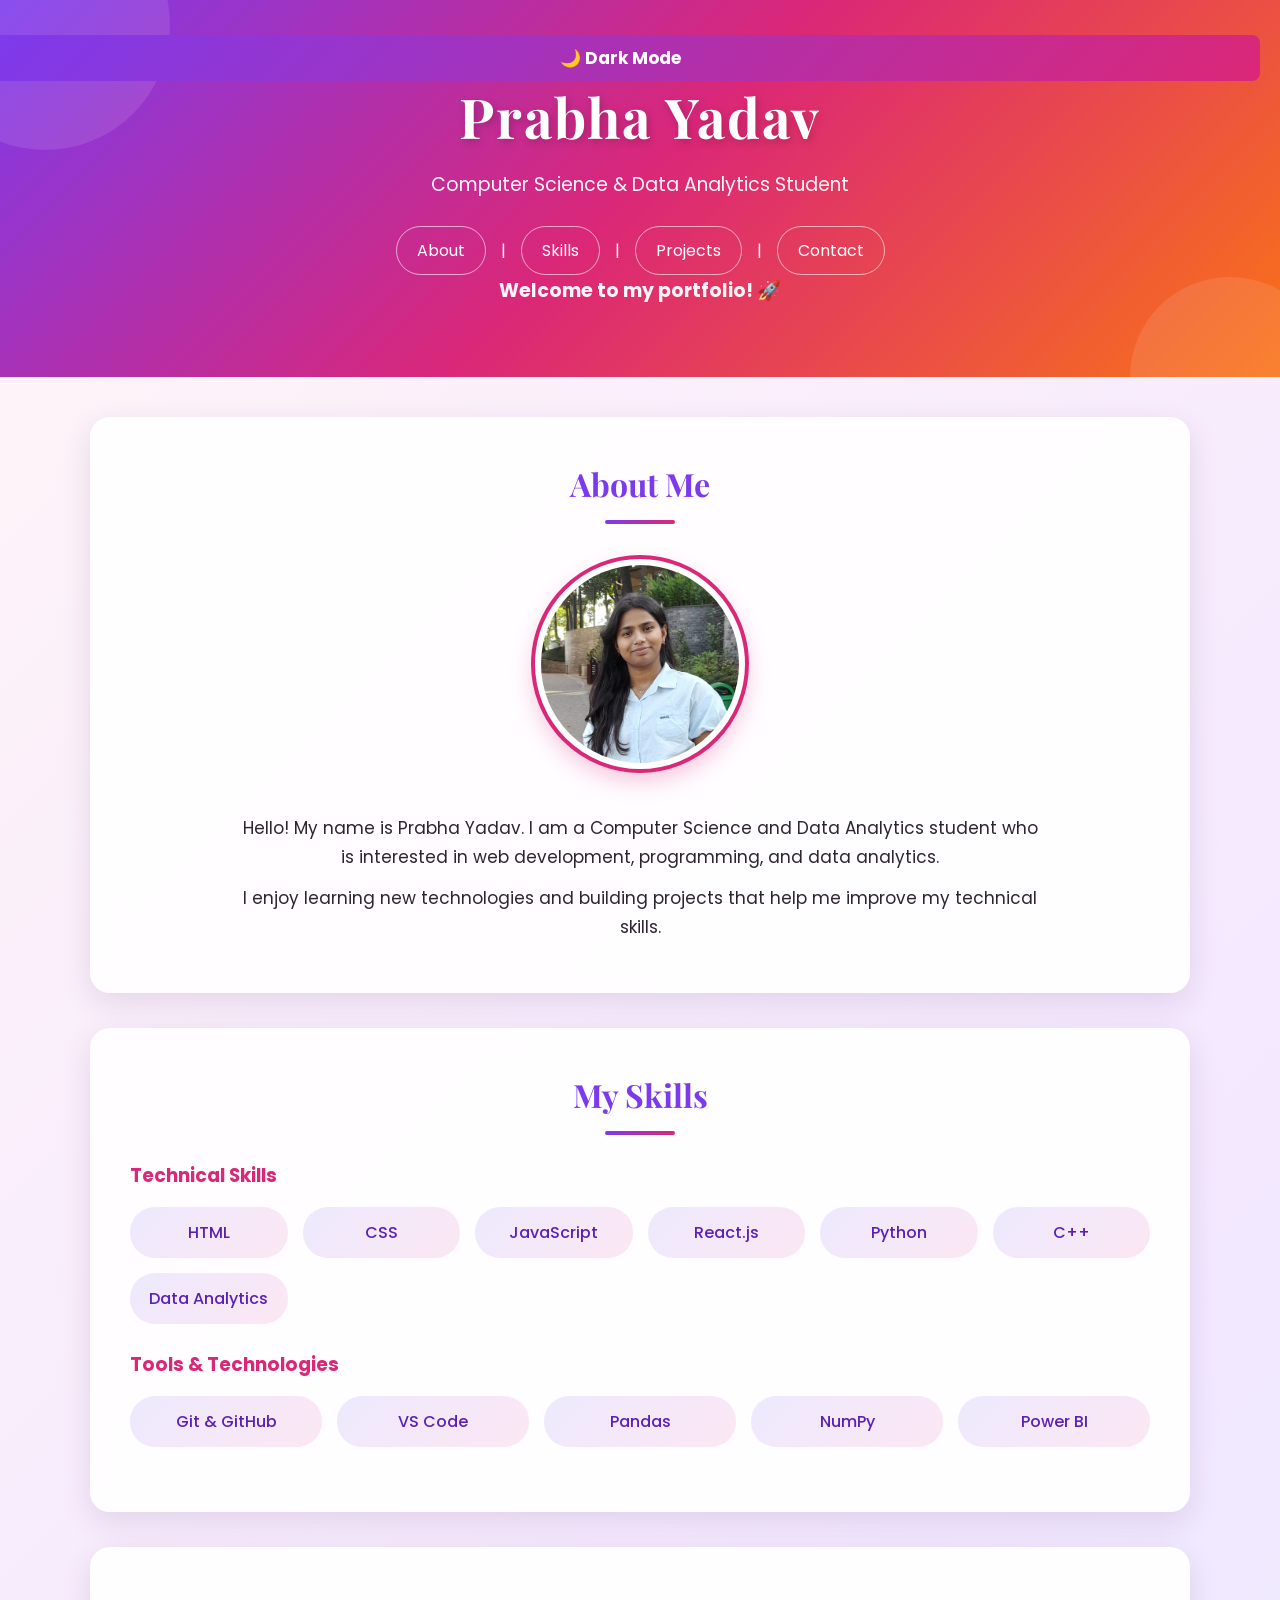
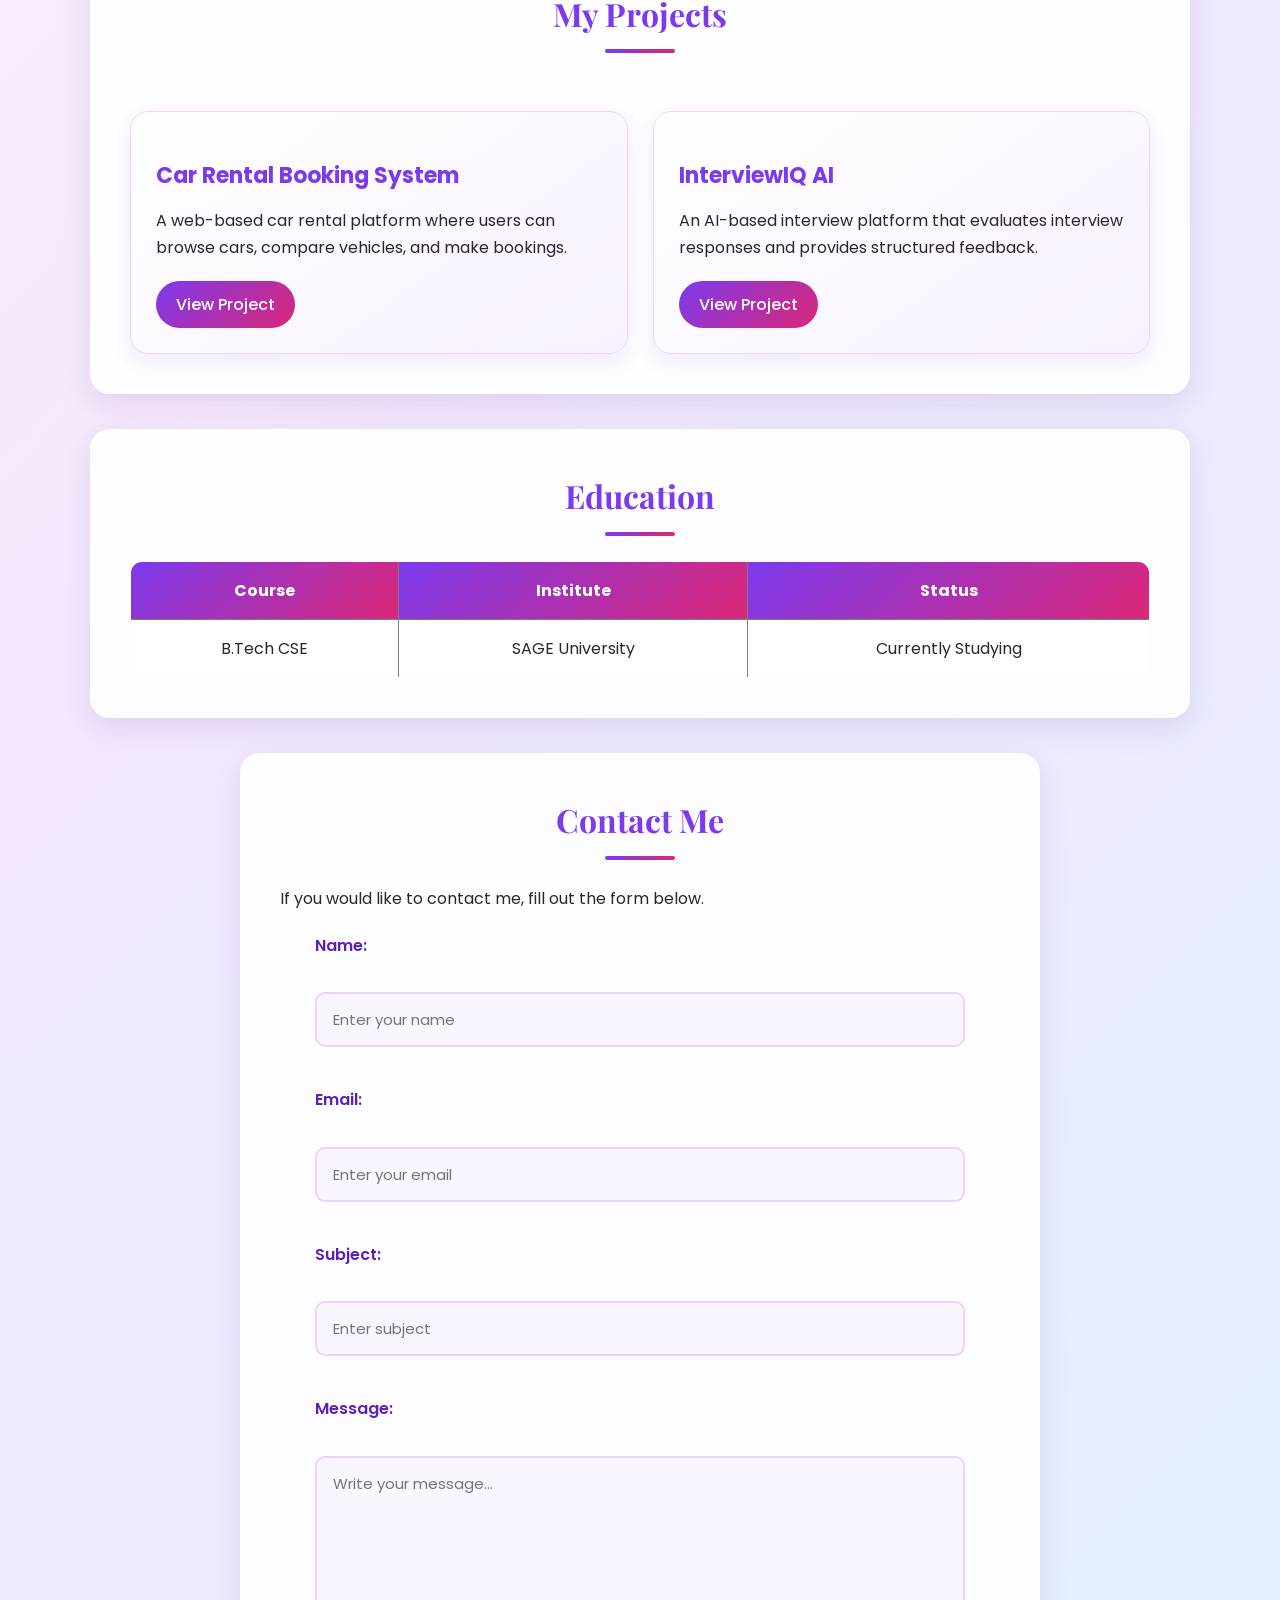
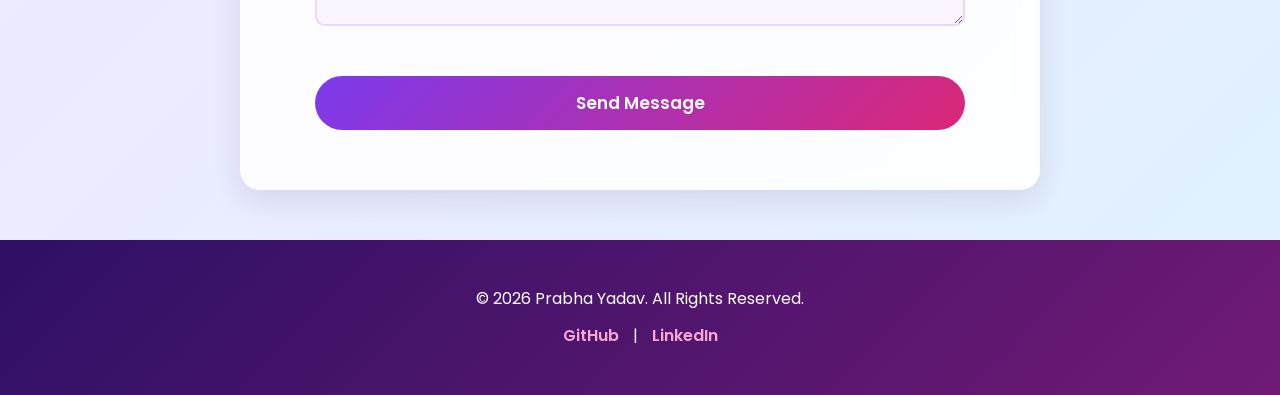
<file: Task -1/index.html>
<!DOCTYPE html>
<html lang="en">
<head>
    <meta charset="UTF-8">
    <meta name="viewport" content="width=device-width, initial-scale=1.0">
    <meta name="description" content="Personal Portfolio Website">
    <title>Portfolio</title>
     <link rel="stylesheet" href="porfolio.css">
</head>
<body>
    <header>
        <h1>Prabha Yadav</h1>
        <p>Computer Science & Data Analytics Student</p>
        <nav>
            <a href="#about">About</a> |
            <a href="#skills">Skills</a> |
            <a href="#projects">Projects</a> |
            <a href="#contact">Contact</a>
        </nav>
    </header>


    <main>
        <section id="about">
            <h2>About Me</h2>
            <img src="portfolio.jpeg" 
                alt="Profile photo of Prabha Yadav"
                width="200"
            >

            <p>
                Hello! My name is Prabha Yadav. I am a Computer Science
                and Data Analytics student who is interested in web
                development, programming, and data analytics.
            </p>

            <p>
                I enjoy learning new technologies and building projects
                that help me improve my technical skills.
            </p>

        </section>


    
        <section id="skills">
                <h2>My Skills</h2>
                <h3>Technical Skills</h3>
             <ul>
                <li>HTML</li>
                <li>CSS</li>
                <li>JavaScript</li>
                <li>React.js</li>
                <li>Python</li>
                <li>C++</li>
                <li>Data Analytics</li>
            </ul>

            <h3>Tools & Technologies</h3>

            <ol>
                <li>Git & GitHub</li>
                <li>VS Code</li>
                <li>Pandas</li>
                <li>NumPy</li>
                <li>Power BI</li>
            </ol>

        </section>

        <section id="projects">

            <h2>My Projects</h2>

            <article>
                <h3>Car Rental Booking System</h3>

                <p>
                    A web-based car rental platform where users can
                    browse cars, compare vehicles, and make bookings.
                </p>

                <a href="#" target="_blank">
                    View Project
                </a>
            </article>

            <article>
                <h3>InterviewIQ AI</h3>

                <p>
                    An AI-based interview platform that evaluates
                    interview responses and provides structured feedback.
                </p>

                <a href="#" target="_blank">
                    View Project
                </a>
            </article>

        </section>

        <section id="education">

            <h2>Education</h2>

            <table border="1">

                <thead>
                    <tr>
                        <th>Course</th>
                        <th>Institute</th>
                        <th>Status</th>
                    </tr>
                </thead>

                <tbody>
                    <tr>
                        <td>B.Tech CSE</td>
                        <td>SAGE University</td>
                        <td>Currently Studying</td>
                    </tr>
                </tbody>

            </table>

        </section>
        <section id="contact">
            <h2>Contact Me</h2>

            <p>
                If you would like to contact me, fill out the form below.
            </p>

            <form>
                <label for="name">Name:</label>
                <br>

                <input 
                    type="text" 
                    id="name" 
                    name="name"
                    placeholder="Enter your name"
                    required
                >

                <br><br>
                <label for="email">Email:</label>
                <br>

                <input 
                    type="email" 
                    id="email" 
                    name="email"
                    placeholder="Enter your email"
                    required
                >

                <br><br>
                <label for="subject">Subject:</label>
                <br>

                <input 
                    type="text" 
                    id="subject"
                    name="subject"
                    placeholder="Enter subject"
                    required
                >

                <br><br>
                <label for="message">Message:</label>
                <br>

                <textarea 
                    id="message"
                    name="message"
                    rows="6"
                    cols="40"
                    placeholder="Write your message..."
                    required
                ></textarea>

                <br><br>

                <button type="submit">
                    Send Message
                </button>

            </form>

        </section>

    </main>


    
    <footer>

        <p>
            © 2026 Prabha Yadav. All Rights Reserved.
        </p>

        <p>
            <a href="https://github.com/Techwithprabha02/Internship--The-Developers-Arena.git" target="_blank">
                GitHub
            </a>
            |
            <a href="https://www.linkedin.com/in/prabha-yadav-039ab8330/" target="_blank">
                LinkedIn
            </a>
        </p>

    </footer>
     <script src="script.js"></script>

</body>
</html>
</file>
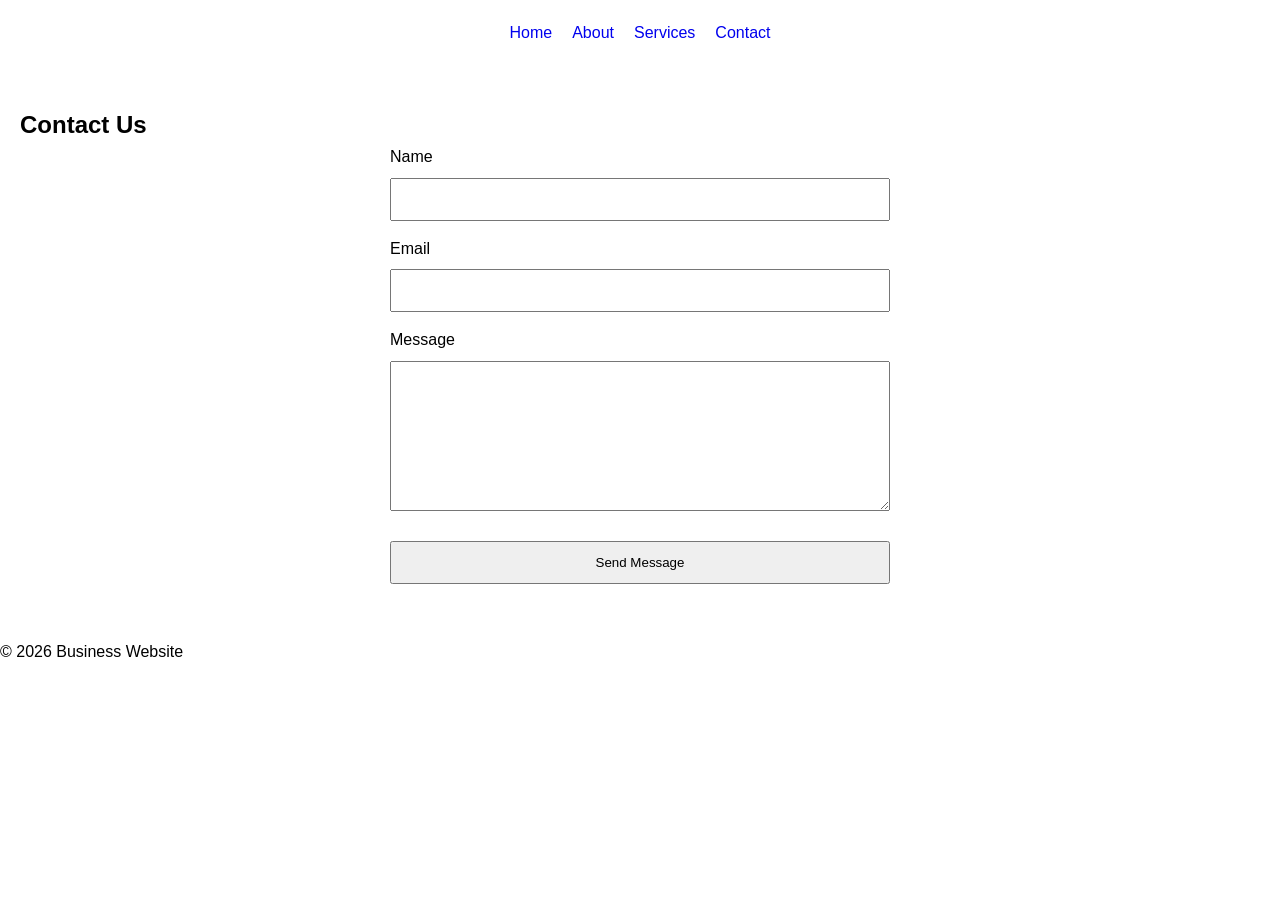
<file: Task -2 -Business-Website/contact.html>
<!DOCTYPE html>
<html lang="en">
<head>
    <meta charset="UTF-8">
    <meta name="viewport" content="width=device-width, initial-scale=1.0">
    <title>Contact Us</title>
    <link rel="stylesheet" href="css/style.css">
</head>
<body>

    <header>
        <nav>
            <a href="index.html">Home</a>
            <a href="about.html">About</a>
            <a href="services.html">Services</a>
            <a href="contact.html">Contact</a>
        </nav>
    </header>

    <main>
        <section>
            <h1>Contact Us</h1>

            <form id="contactForm">

                <label for="name">Name</label>
                <input type="text" id="name" required>

                <label for="email">Email</label>
                <input type="email" id="email" required>

                <label for="message">Message</label>
                <textarea id="message" required></textarea>

                <button type="submit">Send Message</button>

                <p id="formMessage"></p>

            </form>
        </section>
    </main>

    <footer>
        <p>&copy; 2026 Business Website</p>
    </footer>

    <script src="js/script.js"></script>
</body>
</html>
</file>
<file: Task -1/porfolio.css>
/* ========================================
   PERSONAL PORTFOLIO - MODERN DESIGN
   ======================================== */


/* ---------- GOOGLE FONTS ---------- */

@import url("https://fonts.googleapis.com/css2?family=Poppins:wght@300;400;500;600;700&family=Playfair+Display:wght@600;700&display=swap");


/* ========================================
   RESET
======================================== */

* {
    margin: 0;
    padding: 0;
    box-sizing: border-box;
}

html {
    scroll-behavior: smooth;
}


/* ========================================
   BODY
======================================== */

body {
    font-family: "Poppins", sans-serif;
    background: linear-gradient(
        135deg,
        #fff5f7,
        #f3e8ff,
        #e0f2fe
    );
    color: #2d2430;
    line-height: 1.7;
}


/* ========================================
   HEADER
======================================== */

header {
    text-align: center;
    padding: 70px 20px 45px;

    background: linear-gradient(
        135deg,
        #7c3aed,
        #db2777,
        #f97316
    );

    color: white;
    position: relative;
    overflow: hidden;
}


/* Decorative circles */

header::before {
    content: "";
    position: absolute;
    width: 250px;
    height: 250px;
    background: rgba(255, 255, 255, 0.1);
    border-radius: 50%;
    top: -100px;
    left: -80px;
}

header::after {
    content: "";
    position: absolute;
    width: 200px;
    height: 200px;
    background: rgba(255, 255, 255, 0.1);
    border-radius: 50%;
    bottom: -100px;
    right: -50px;
}


header h1 {
    font-family: "Playfair Display", serif;
    font-size: 55px;
    letter-spacing: 2px;
    margin-bottom: 5px;

    text-shadow:
        2px 3px 8px rgba(0, 0, 0, 0.2);

    position: relative;
    z-index: 1;

    animation: fadeDown 1s ease;
}


header p {
    font-size: 19px;
    margin-bottom: 25px;
    opacity: 0.95;

    position: relative;
    z-index: 1;

    animation: fadeUp 1s ease;
}

/* ============================= */
/* DARK / LIGHT MODE              */
/* ============================= */

/* Smooth transition */
body,
header,
main,
section,
article,
footer,
table,
input,
textarea,
button {
    transition: background-color 0.3s ease,
                color 0.3s ease,
                border-color 0.3s ease;
}


/* DARK MODE */
body.dark-mode {
    background-color: #121212;
    color: #ffffff;
}


/* Header */
body.dark-mode header {
    background-color: #1e1e1e;
    color: #ffffff;
}


/* Navigation */
body.dark-mode nav a {
    color: #ffffff;
}


/* Sections */
body.dark-mode section {
    background-color: #1a1a1a;
    color: #ffffff;
}


/* Headings */
body.dark-mode h1,
body.dark-mode h2,
body.dark-mode h3 {
    color: #ffffff;
}


/* Paragraph */
body.dark-mode p {
    color: #dddddd;
}


/* Project Cards */
body.dark-mode article {
    background-color: #242424;
    color: #ffffff;
    border: 1px solid #444;
}


/* Links */
body.dark-mode a {
    color: #66b3ff;
}


/* Table */
body.dark-mode table {
    background-color: #242424;
    color: #ffffff;
    border-color: #555;
}

body.dark-mode th,
body.dark-mode td {
    border-color: #555;
}


/* Form Inputs */
body.dark-mode input,
body.dark-mode textarea {
    background-color: #242424;
    color: #ffffff;
    border: 1px solid #666;
}


/* Placeholder */
body.dark-mode input::placeholder,
body.dark-mode textarea::placeholder {
    color: #aaa;
}


/* Button */
body.dark-mode button {
    background-color: #ffffff;
    color: #121212;
}


/* ========================================
   NAVIGATION - FLEXBOX
======================================== */

nav {
    display: flex;
    justify-content: center;
    align-items: center;

    gap: 15px;
    flex-wrap: wrap;

    position: relative;
    z-index: 2;
}


nav a {
    text-decoration: none;
    color: white;

    padding: 10px 20px;

    border: 1px solid rgba(255, 255, 255, 0.6);
    border-radius: 25px;

    font-weight: 500;

    transition:
        background-color 0.3s ease,
        color 0.3s ease,
        transform 0.3s ease,
        box-shadow 0.3s ease;
}


nav a:hover {
    background-color: white;
    color: #7c3aed;

    transform: translateY(-3px);

    box-shadow:
        0 8px 20px rgba(0, 0, 0, 0.2);
}


/* ========================================
   MAIN
======================================== */

main {
    width: 90%;
    max-width: 1100px;

    margin: 40px auto;
}


/* ========================================
   ALL SECTIONS
======================================== */

section {
    background: rgba(255, 255, 255, 0.88);

    backdrop-filter: blur(10px);

    margin-bottom: 35px;
    padding: 40px;

    border-radius: 20px;

    box-shadow:
        0 10px 30px rgba(80, 30, 100, 0.12);

    transition:
        transform 0.3s ease,
        box-shadow 0.3s ease;
}


section:hover {
    transform: translateY(-5px);

    box-shadow:
        0 18px 40px rgba(80, 30, 100, 0.18);
}


section h2 {
    font-family: "Playfair Display", serif;

    color: #7c3aed;

    font-size: 32px;

    margin-bottom: 25px;

    text-align: center;
}


/* Underline */

section h2::after {
    content: "";

    display: block;

    width: 70px;
    height: 4px;

    background:
        linear-gradient(
            to right,
            #7c3aed,
            #db2777
        );

    margin: 8px auto;

    border-radius: 10px;
}


section h3 {
    color: #db2777;

    margin: 20px 0 10px;
}


/* ========================================
   ABOUT
======================================== */

#about {
    text-align: center;
}


#about img {
    width: 210px;
    height: 210px;

    object-fit: cover;

    border-radius: 50%;

    margin: 10px auto 25px;

    border: 6px solid white;

    outline: 4px solid #db2777;

    box-shadow:
        0 10px 25px rgba(219, 39, 119, 0.3);

    transition:
        transform 0.4s ease,
        box-shadow 0.4s ease;
}


#about img:hover {
    transform: scale(1.06) rotate(3deg);

    box-shadow:
        0 15px 35px rgba(219, 39, 119, 0.4);
}


#about p {
    max-width: 800px;

    margin: 12px auto;

    font-size: 17px;
}


/* ========================================
   SKILLS - CSS GRID
======================================== */

#skills ul,
#skills ol {
    display: grid;

    grid-template-columns:
        repeat(auto-fit, minmax(150px, 1fr));

    gap: 15px;

    list-style: none;

    margin: 15px 0 25px;
}


#skills li {
    background:
        linear-gradient(
            135deg,
            #ede9fe,
            #fce7f3
        );

    padding: 12px 18px;

    border-radius: 25px;

    text-align: center;

    color: #5b21b6;

    font-weight: 500;

    transition:
        transform 0.3s ease,
        background 0.3s ease,
        color 0.3s ease,
        box-shadow 0.3s ease;
}


#skills li:hover {
    background:
        linear-gradient(
            135deg,
            #7c3aed,
            #db2777
        );

    color: white;

    transform: translateY(-5px);

    box-shadow:
        0 8px 20px rgba(124, 58, 237, 0.3);
}


/* ========================================
   PROJECTS - CSS GRID
======================================== */

#projects {
    display: grid;

    grid-template-columns:
        repeat(2, 1fr);

    gap: 25px;
}


#projects h2 {
    grid-column: 1 / -1;
}


article {
    text-align: left;

    padding: 25px;

    background:
        linear-gradient(
            145deg,
            #ffffff,
            #f8f0ff
        );

    border-radius: 18px;

    border: 1px solid #e9d5ff;

    box-shadow:
        0 8px 20px rgba(124, 58, 237, 0.1);

    transition:
        transform 0.4s ease,
        box-shadow 0.4s ease;
}


article:hover {
    transform: translateY(-8px);

    box-shadow:
        0 15px 30px rgba(219, 39, 119, 0.2);
}


article h3 {
    font-size: 22px;

    color: #7c3aed;
}


article p {
    margin: 12px 0 20px;
}


article a {
    display: inline-block;

    text-decoration: none;

    background:
        linear-gradient(
            135deg,
            #7c3aed,
            #db2777
        );

    color: white;

    padding: 10px 20px;

    border-radius: 25px;

    font-weight: 500;

    transition:
        transform 0.3s ease,
        box-shadow 0.3s ease;
}


article a:hover {
    transform: scale(1.05);

    box-shadow:
        0 6px 15px rgba(219, 39, 119, 0.3);
}


/* ========================================
   EDUCATION TABLE
======================================== */

#education {
    overflow-x: auto;
}


table {
    width: 100%;

    border-collapse: collapse;

    border-radius: 12px;

    overflow: hidden;
}


th {
    background:
        linear-gradient(
            135deg,
            #7c3aed,
            #db2777
        );

    color: white;

    padding: 15px;

    font-size: 16px;
}


td {
    padding: 15px;

    text-align: center;

    background-color: white;

    border-bottom:
        1px solid #f0e5f5;
}


tr:hover td {
    background-color: #fdf4ff;
}


/* ========================================
   CONTACT FORM
======================================== */

#contact {
    max-width: 800px;

    margin-left: auto;
    margin-right: auto;
}


form {
    max-width: 650px;

    margin: 20px auto;
}


label {
    display: block;

    margin-top: 12px;

    font-weight: 600;

    color: #5b21b6;
}


input,
textarea {
    width: 100%;

    padding: 14px 16px;

    margin-top: 6px;

    border: 2px solid #e9d5ff;

    border-radius: 10px;

    font-size: 15px;

    font-family: "Poppins", sans-serif;

    transition:
        border-color 0.3s ease,
        box-shadow 0.3s ease,
        background-color 0.3s ease;

    background-color: #faf5ff;
}


input:focus,
textarea:focus {
    outline: none;

    border-color: #db2777;

    background-color: white;

    box-shadow:
        0 0 0 4px rgba(219, 39, 119, 0.1);
}


textarea {
    resize: vertical;
}


/* ========================================
   BUTTON
======================================== */

button {
    display: block;

    width: 100%;

    margin-top: 15px;

    padding: 14px;

    border: none;

    border-radius: 30px;

    background:
        linear-gradient(
            135deg,
            #7c3aed,
            #db2777
        );

    color: white;

    font-family: "Poppins", sans-serif;

    font-size: 17px;

    font-weight: 600;

    cursor: pointer;

    transition:
        transform 0.3s ease,
        box-shadow 0.3s ease;
}


button:hover {
    transform: translateY(-3px);

    box-shadow:
        0 10px 20px rgba(219, 39, 119, 0.3);
}


button:active {
    transform: scale(0.98);
}


/* ========================================
   FOOTER
======================================== */

footer {
    background:
        linear-gradient(
            135deg,
            #2e1065,
            #701a75
        );

    color: white;

    text-align: center;

    padding: 35px 20px;

    margin-top: 50px;
}


footer p {
    margin: 10px;
}


footer a {
    text-decoration: none;

    color: #f9a8d4;

    font-weight: 600;

    margin: 0 10px;

    transition:
        color 0.3s ease;
}


footer a:hover {
    color: white;
}


/* ========================================
   ANIMATIONS
======================================== */

@keyframes fadeDown {

    from {
        opacity: 0;
        transform: translateY(-30px);
    }

    to {
        opacity: 1;
        transform: translateY(0);
    }
}


@keyframes fadeUp {

    from {
        opacity: 0;
        transform: translateY(30px);
    }

    to {
        opacity: 1;
        transform: translateY(0);
    }
}


/* ========================================
   RESPONSIVE DESIGN
======================================== */

@media (max-width: 768px) {

    header {
        padding: 50px 15px 35px;
    }


    header h1 {
        font-size: 38px;
    }


    header p {
        font-size: 16px;
    }


    main {
        width: 92%;
    }


    section {
        padding: 25px 20px;
    }


    section h2 {
        font-size: 28px;
    }


    /* Projects become one column */

    #projects {
        grid-template-columns: 1fr;
    }


    /* Navigation becomes responsive */

    nav {
        gap: 8px;
    }


    nav a {
        padding: 8px 14px;

        font-size: 14px;
    }


    /* Profile image */

    #about img {
        width: 170px;
        height: 170px;
    }


    /* Table */

    th,
    td {
        padding: 10px;

        font-size: 13px;
    }


    /* Skills */

    #skills ul,
    #skills ol {
        grid-template-columns: 1fr 1fr;
    }
}


/* ========================================
   SMALL MOBILE SCREEN
======================================== */

@media (max-width: 480px) {

    header h1 {
        font-size: 32px;
    }


    header p {
        font-size: 14px;
    }


    nav {
        flex-direction: column;
        width: 100%;
    }


    nav a {
        width: 100%;
        text-align: center;
    }


    section {
        padding: 20px 15px;
    }


    #skills ul,
    #skills ol {
        grid-template-columns: 1fr;
    }


    article {
        padding: 20px;
    }


    #about img {
        width: 150px;
        height: 150px;
    }
}
</file>
<file: Task -2 -Business-Website/css/style.css>
* {
    margin: 0;
    padding: 0;
    box-sizing: border-box;
}

body {
    font-family: Arial, sans-serif;
    line-height: 1.6;
}

header {
    padding: 20px;
}

nav {
    display: flex;
    gap: 20px;
    justify-content: center;
}

nav a {
    text-decoration: none;
}

main {
    padding: 40px 20px;
}

.hero {
    text-align: center;
    padding: 80px 20px;
}

.services {
    display: grid;
    gap: 20px;
}

.services article {
    padding: 20px;
    border: 1px solid #ddd;
}

form {
    max-width: 500px;
    margin: auto;
}

input,
textarea,
button {
    width: 100%;
    padding: 12px;
    margin: 8px 0 15px;
}

textarea {
    min-height: 150px;
}

@media (min-width: 768px) {
    .services {
        grid-template-columns: repeat(3, 1fr);
    }
}
</file>
